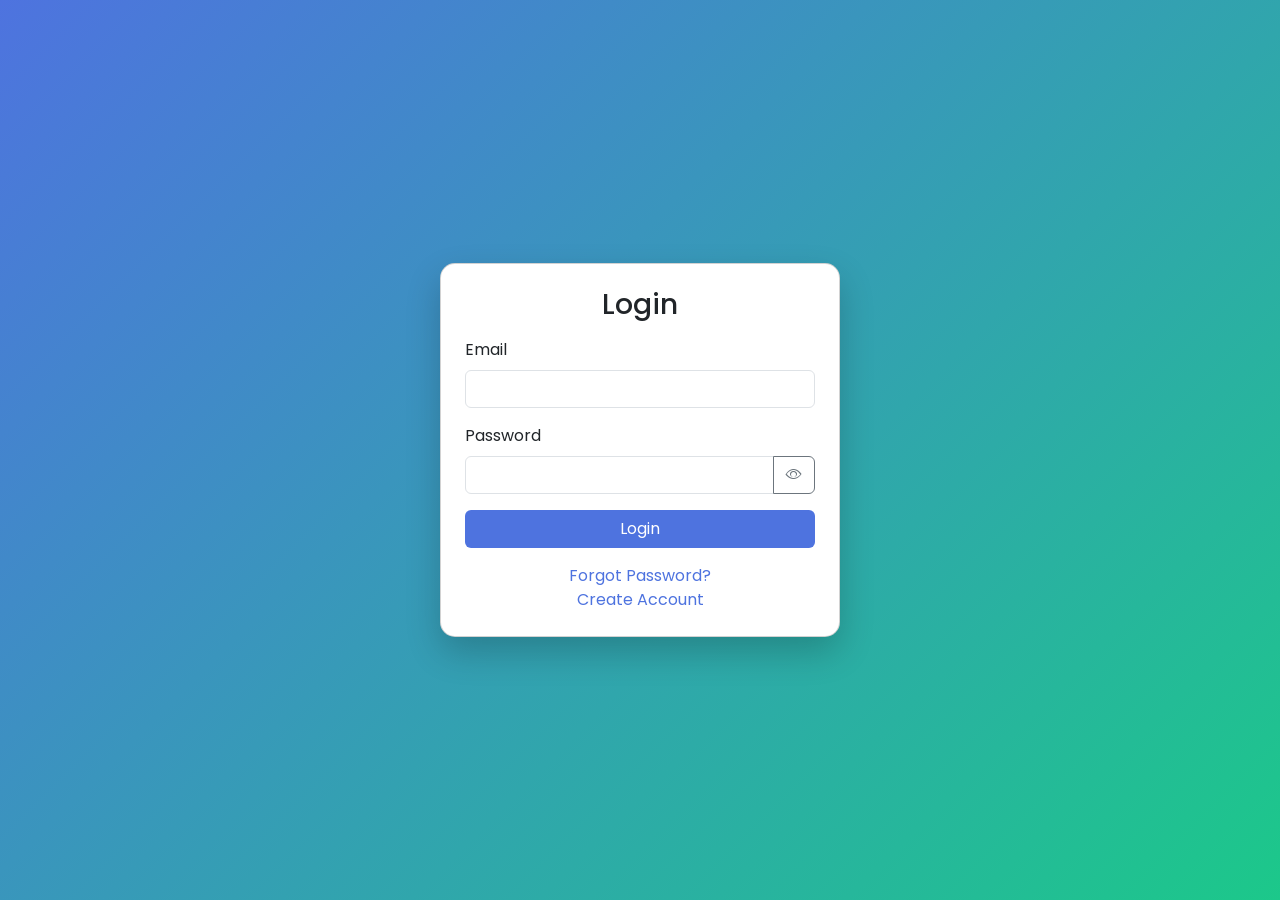
<file: index.html>
<!DOCTYPE html>
<html>
<head>

<meta name="viewport" content="width=device-width, initial-scale=1.0">

<title>Login</title>

<!-- Bootstrap + Icons + Fonts + CSS -->
<link href="https://cdn.jsdelivr.net/npm/bootstrap@5.3.2/dist/css/bootstrap.min.css" rel="stylesheet">
<link rel="stylesheet" href="https://cdn.jsdelivr.net/npm/bootstrap-icons@1.11.1/font/bootstrap-icons.css">
<link href="https://fonts.googleapis.com/css2?family=Poppins&display=swap" rel="stylesheet">
<link rel="stylesheet" href="styles.css">

</head>

<body>
<div class="container d-flex justify-content-center align-items-center vh-100">

<div class="card auth-card p-4 w-100" style="max-width:400px;">

<h3 class="text-center mb-3">Login</h3>

<form action="dashboard.html">

<!-- Email -->
<label class="form-label">Email</label>
<input type="email" class="form-control mb-3" required>

<!-- Password -->
<label class="form-label">Password</label>
<div class="input-group mb-3">
<input type="password" id="loginPassword" class="form-control" required>
<button type="button" class="btn btn-outline-secondary" onclick="togglePassword('loginPassword')">
<i class="bi bi-eye"></i>
</button>
</div>

<button class="btn btn-custom w-100">Login</button>

<div class="text-center mt-3">
<a href="forgot-password.html" class="auth-link">Forgot Password?</a><br>
<a href="register.html" class="auth-link">Create Account</a>
</div>

</form>

</div>
</div>
<script src="script.js"></script>
</body>
</html>
</file>
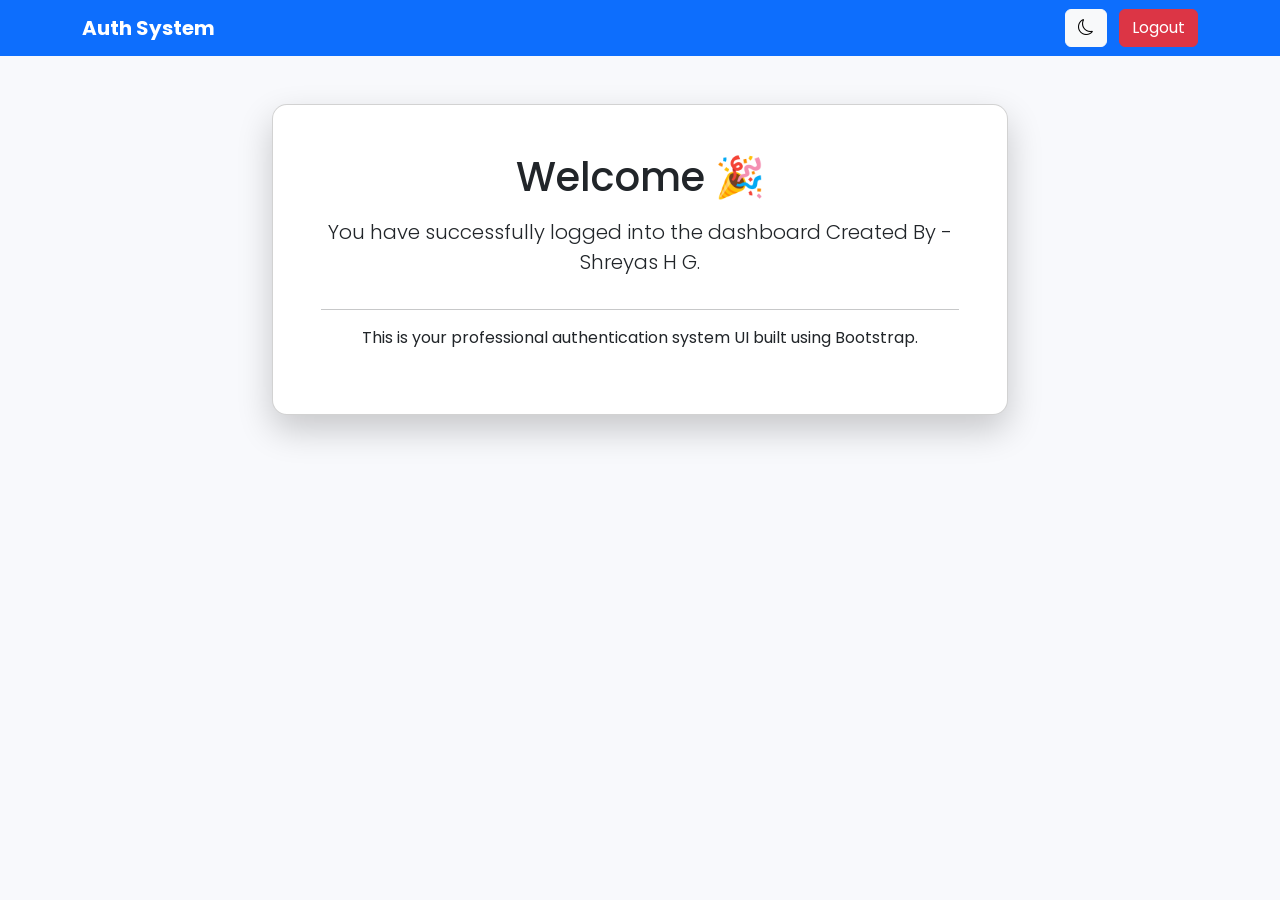
<file: dashboard.html>
<!DOCTYPE html>
<html lang="en">
<head>
    <meta charset="UTF-8">
    <meta name="viewport" content="width=device-width, initial-scale=1.0">
    <title>Dashboard</title>

    <!-- Bootstrap CSS -->
    <link href="https://cdn.jsdelivr.net/npm/bootstrap@5.3.2/dist/css/bootstrap.min.css" rel="stylesheet">

    <!-- Bootstrap Icons -->
    <link rel="stylesheet" href="https://cdn.jsdelivr.net/npm/bootstrap-icons@1.11.1/font/bootstrap-icons.css">

    <!-- Google Font -->
    <link href="https://fonts.googleapis.com/css2?family=Poppins&display=swap" rel="stylesheet">

    <!-- Custom CSS -->
    <link rel="stylesheet" href="styles.css">
</head>

<body class="dashboard-bg">

<!-- ================= NAVBAR START ================= -->
<nav class="navbar navbar-expand-lg navbar-dark bg-primary">

    <div class="container">

        <!-- Logo / Title -->
        <a class="navbar-brand fw-bold">Auth System</a>

        <!-- Mobile Toggle Button -->
        <button class="navbar-toggler" type="button"
                data-bs-toggle="collapse"
                data-bs-target="#navMenu">
            <span class="navbar-toggler-icon"></span>
        </button>

        <!-- Navbar Content -->
        <div class="collapse navbar-collapse" id="navMenu">

            <!-- Right Side Buttons -->
            <div class="ms-auto mt-3 mt-lg-0">

                <!-- Dark Mode Button -->
                <button class="btn btn-light me-2"
                        onclick="toggleDarkMode()">
                    <i class="bi bi-moon"></i>
                </button>

                <!-- Logout Button -->
                <a href="index.html" class="btn btn-danger">
                    Logout
                </a>

            </div>

        </div>

    </div>

</nav>
<!-- ================= NAVBAR END ================= -->


<!-- ================= DASHBOARD CONTENT ================= -->
<div class="container mt-5">

    <div class="row justify-content-center">

        <div class="col-lg-8 col-md-10 col-sm-12">

            <!-- Welcome Card -->
            <div class="card auth-card p-5 text-center">

                <h1 class="mb-3">Welcome 🎉</h1>

                <p class="lead">
                    You have successfully logged into the dashboard Created By - Shreyas H G.
                </p>

                <hr>

                <p>
                    This is your professional authentication system UI built using Bootstrap.
                </p>

            </div>

        </div>

    </div>

</div>
<!-- ================= END CONTENT ================= -->


<!-- Bootstrap JS -->
<script src="https://cdn.jsdelivr.net/npm/bootstrap@5.3.2/dist/js/bootstrap.bundle.min.js"></script>

<!-- Custom JS -->
<script src="script.js"></script>

</body>
</html>
</file>
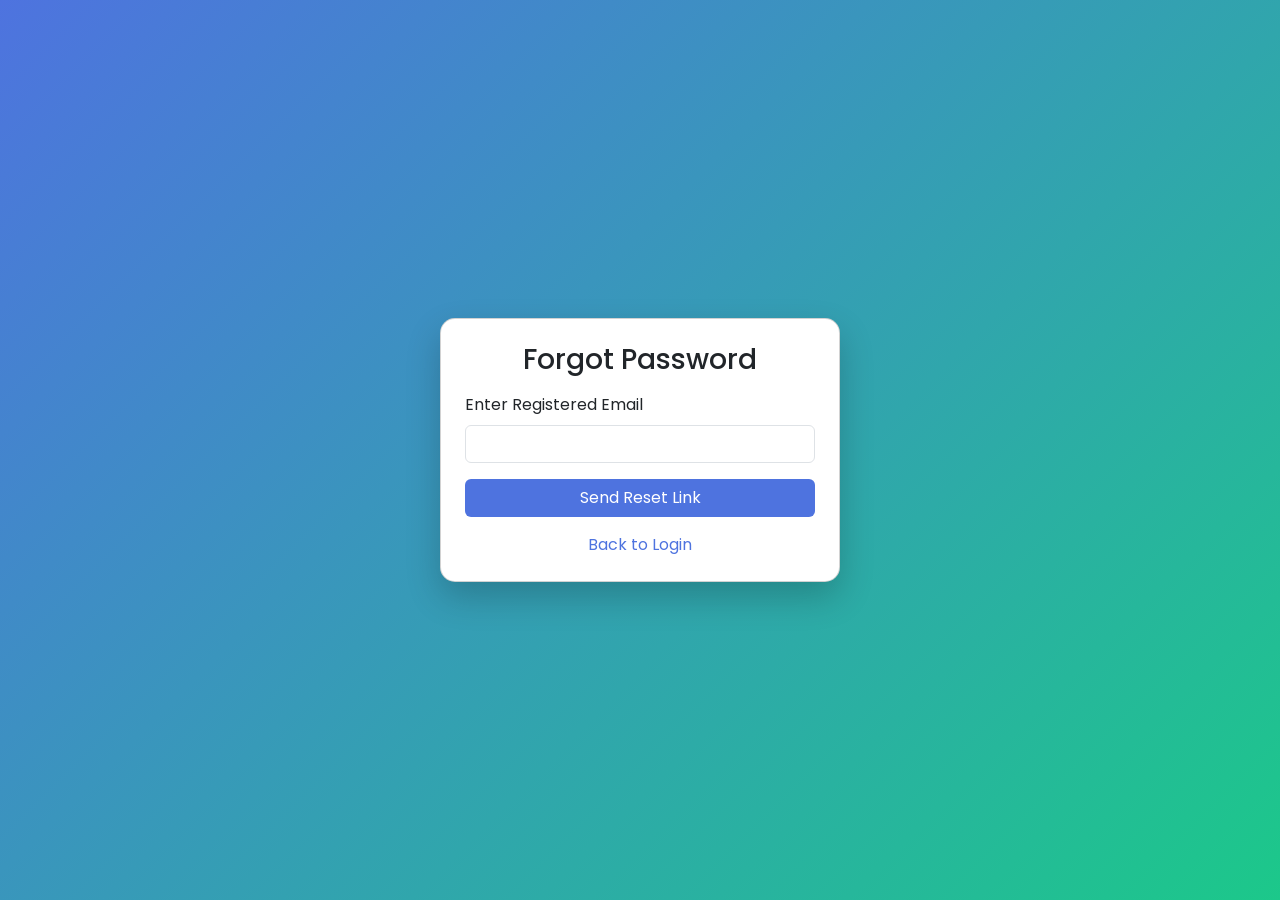
<file: forgot-password.html>
<!DOCTYPE html>
<html>
<head>

<meta name="viewport" content="width=device-width, initial-scale=1.0">
    
<title>Forgot Password</title>


<!-- Bootstrap CSS -->
<link href="https://cdn.jsdelivr.net/npm/bootstrap@5.3.2/dist/css/bootstrap.min.css" rel="stylesheet">

<!-- Icons -->
<link rel="stylesheet" href="https://cdn.jsdelivr.net/npm/bootstrap-icons@1.11.1/font/bootstrap-icons.css">

<!-- Google Font -->
<link href="https://fonts.googleapis.com/css2?family=Poppins&display=swap" rel="stylesheet">

<!-- Custom CSS -->
<link rel="stylesheet" href="styles.css">

</head>

<body>
<div class="container d-flex justify-content-center align-items-center vh-100">

<div class="card auth-card p-4 w-100" style="max-width:400px;">

<h3 class="text-center mb-3">Forgot Password</h3>

<form action="reset-password.html">

<!-- Email -->
<label class="form-label">Enter Registered Email</label>
<input type="email" class="form-control mb-3" required>

<button class="btn btn-custom w-100">Send Reset Link</button>

<div class="text-center mt-3">
<a href="index.html" class="auth-link">Back to Login</a>
</div>

</form>

</div>
</div>
</body>
</html>
</file>
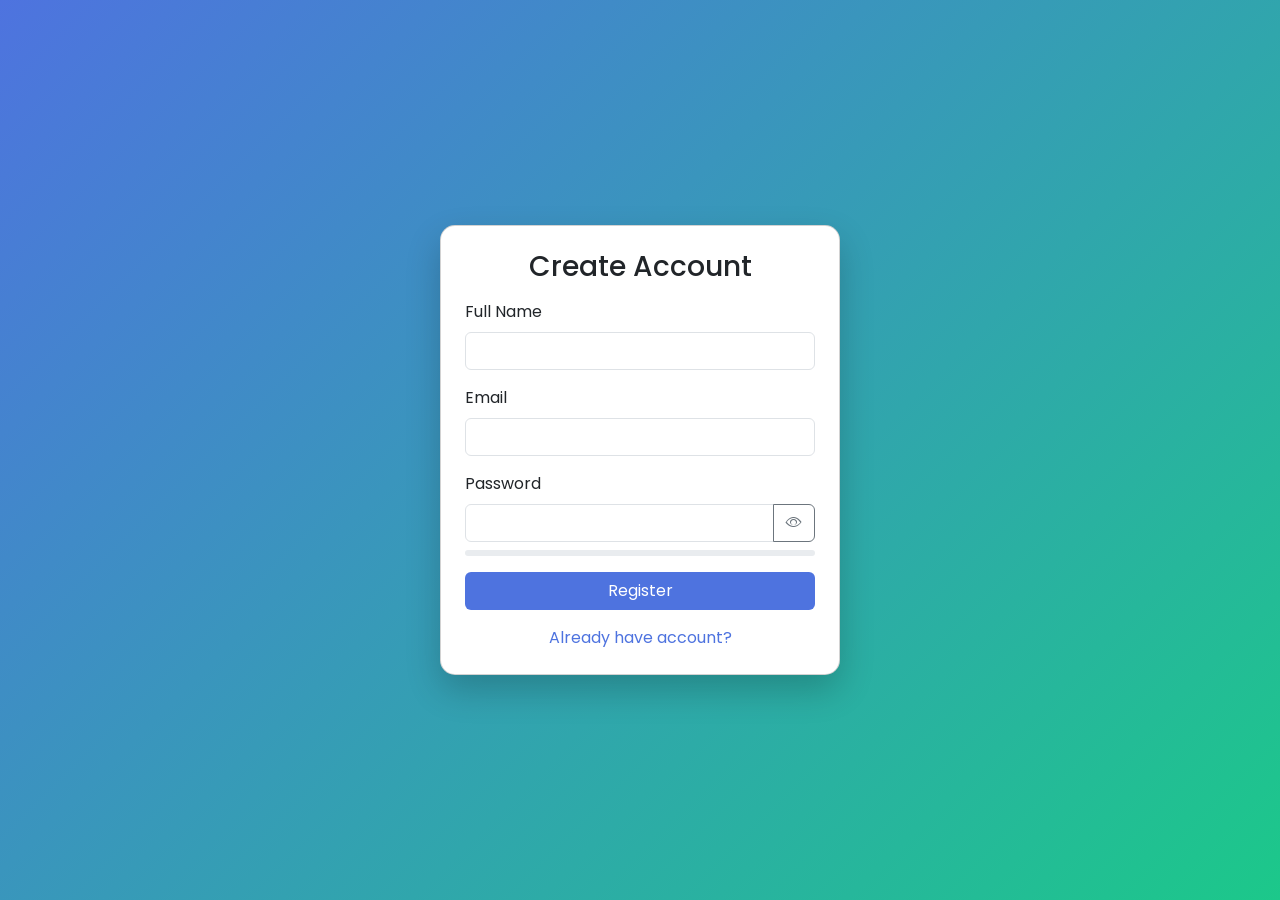
<file: register.html>
<!DOCTYPE html>
<html>
<head>

<meta name="viewport" content="width=device-width, initial-scale=1.0">

<title>Register</title>

<!-- Bootstrap -->
<link href="https://cdn.jsdelivr.net/npm/bootstrap@5.3.2/dist/css/bootstrap.min.css" rel="stylesheet">

<!-- Icons -->
<link rel="stylesheet" href="https://cdn.jsdelivr.net/npm/bootstrap-icons@1.11.1/font/bootstrap-icons.css">

<!-- Google Font -->
<link href="https://fonts.googleapis.com/css2?family=Poppins&display=swap" rel="stylesheet">

<!-- Custom CSS -->
<link rel="stylesheet" href="styles.css">

</head>

<body>
<div class="container d-flex justify-content-center align-items-center vh-100">

<div class="card auth-card p-4 w-100" style="max-width:400px;">

<h3 class="text-center mb-3">Create Account</h3>

<form action="index.html" oninput="checkStrength()">

<!-- Name -->
<label class="form-label">Full Name</label>
<input type="text" class="form-control mb-3" required>

<!-- Email -->
<label class="form-label">Email</label>
<input type="email" class="form-control mb-3" required>

<!-- Password -->
<label class="form-label">Password</label>
<div class="input-group mb-2">
<input type="password" id="regPassword" class="form-control" required>
<button type="button" class="btn btn-outline-secondary" onclick="togglePassword('regPassword')">
<i class="bi bi-eye"></i>
</button>
</div>

<!-- Strength Bar -->
<div class="progress mb-3" style="height:6px;">
<div id="strengthBar" class="progress-bar"></div>
</div>

<button class="btn btn-custom w-100">Register</button>

<div class="text-center mt-3">
<a href="index.html" class="auth-link">Already have account?</a>
</div>

</form>

</div>

<script src="script.js"></script>
</div>
</body>
</html>
</file>
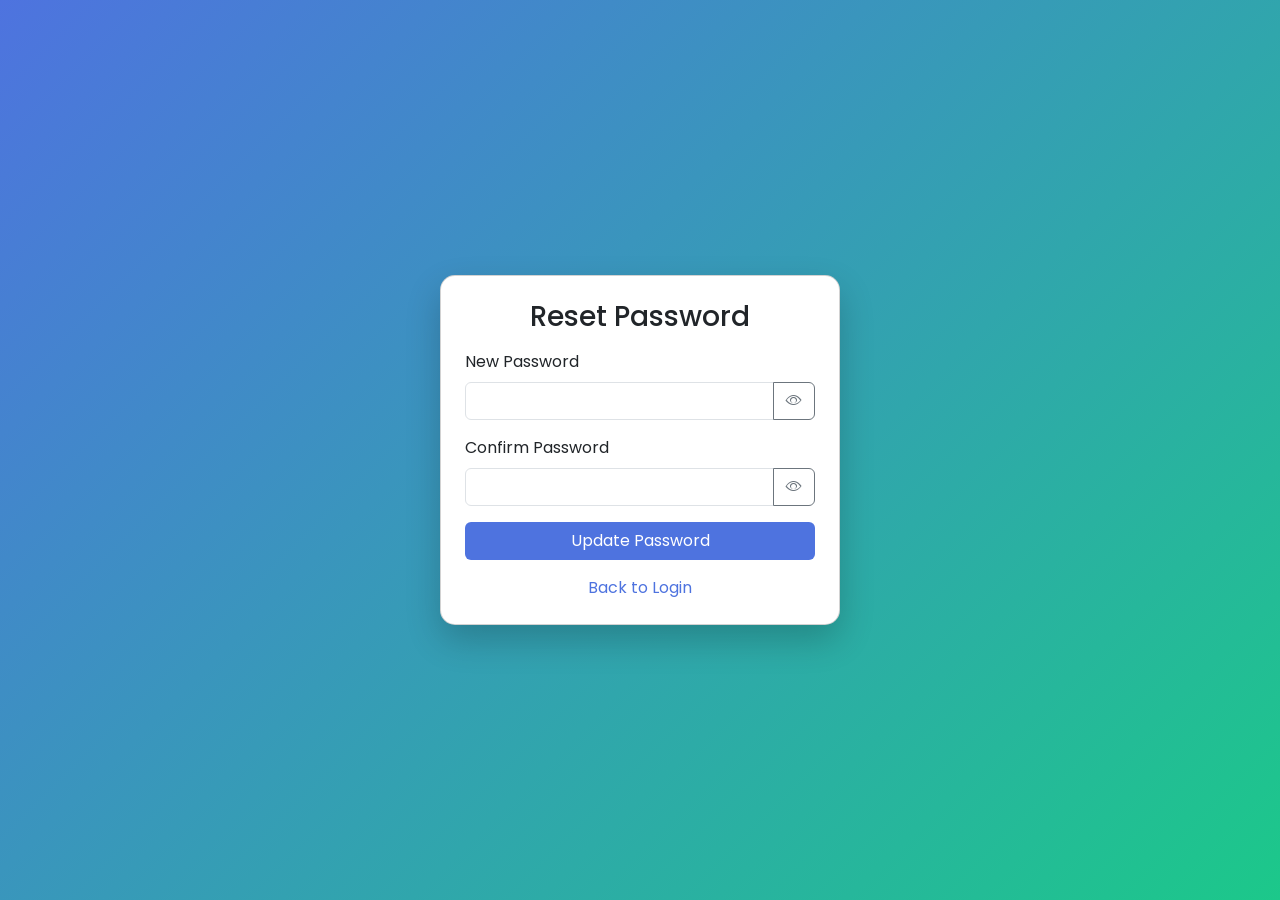
<file: reset-password.html>
<!DOCTYPE html>
<html>
<head>
<title>Reset Password</title>
<meta name="viewport" content="width=device-width, initial-scale=1.0">
<!-- Bootstrap CSS -->
<link href="https://cdn.jsdelivr.net/npm/bootstrap@5.3.2/dist/css/bootstrap.min.css" rel="stylesheet">

<!-- Bootstrap Icons -->
<link rel="stylesheet" href="https://cdn.jsdelivr.net/npm/bootstrap-icons@1.11.1/font/bootstrap-icons.css">

<!-- Google Font -->
<link href="https://fonts.googleapis.com/css2?family=Poppins&display=swap" rel="stylesheet">

<!-- Custom CSS -->
<link rel="stylesheet" href="styles.css">

</head>

<body>
<div class="container d-flex justify-content-center align-items-center vh-100">

<div class="card auth-card p-4 w-100" style="max-width:400px;">

<h3 class="text-center mb-3">Reset Password</h3>

<form action="index.html" onsubmit="return validateReset()">

<!-- New Password -->
<label class="form-label">New Password</label>
<div class="input-group mb-3">
<input type="password" id="newPass" class="form-control" required>
<button type="button" class="btn btn-outline-secondary" onclick="togglePassword('newPass')">
<i class="bi bi-eye"></i>
</button>
</div>

<!-- Confirm Password -->
<label class="form-label">Confirm Password</label>
<div class="input-group mb-3">
<input type="password" id="confirmPass" class="form-control" required>
<button type="button" class="btn btn-outline-secondary" onclick="togglePassword('confirmPass')">
<i class="bi bi-eye"></i>
</button>
</div>

<button class="btn btn-custom w-100">Update Password</button>

<div class="text-center mt-3">
<a href="index.html" class="auth-link">Back to Login</a>
</div>

</form>

</div>

<script src="script.js"></script>
</div>
</body>
</html>
</file>
<file: styles.css>
/* Global font */
body {
    font-family: 'Poppins', sans-serif;
    background: linear-gradient(135deg, #4e73df, #1cc88a);
    height: 100vh;
}

/* Card styling */
.auth-card {
    border-radius: 15px;
    box-shadow: 0 15px 35px rgba(0,0,0,0.2);
    transition: 0.3s;
}

.auth-card:hover {
    transform: translateY(-5px);
}

/* Custom button */
.btn-custom {
    background: #4e73df;
    color: white;
    transition: 0.3s;
}

.btn-custom:hover {
    background: #224abe;
    transform: scale(1.05);
}

/* Links */
.auth-link {
    text-decoration: none;
    color: #4e73df;
}

.auth-link:hover {
    text-decoration: underline;
}

/* Dashboard */
.dashboard-bg {
    background: #f8f9fc;
    height: 100vh;
}

.dark-mode {
    background: #121212 !important;
    color: white !important;
}

@media (max-width:768px) {
    .auth-card {
        padding: 20px !important;
    }
}

.auth-card {
    background: white;
}
</file>
